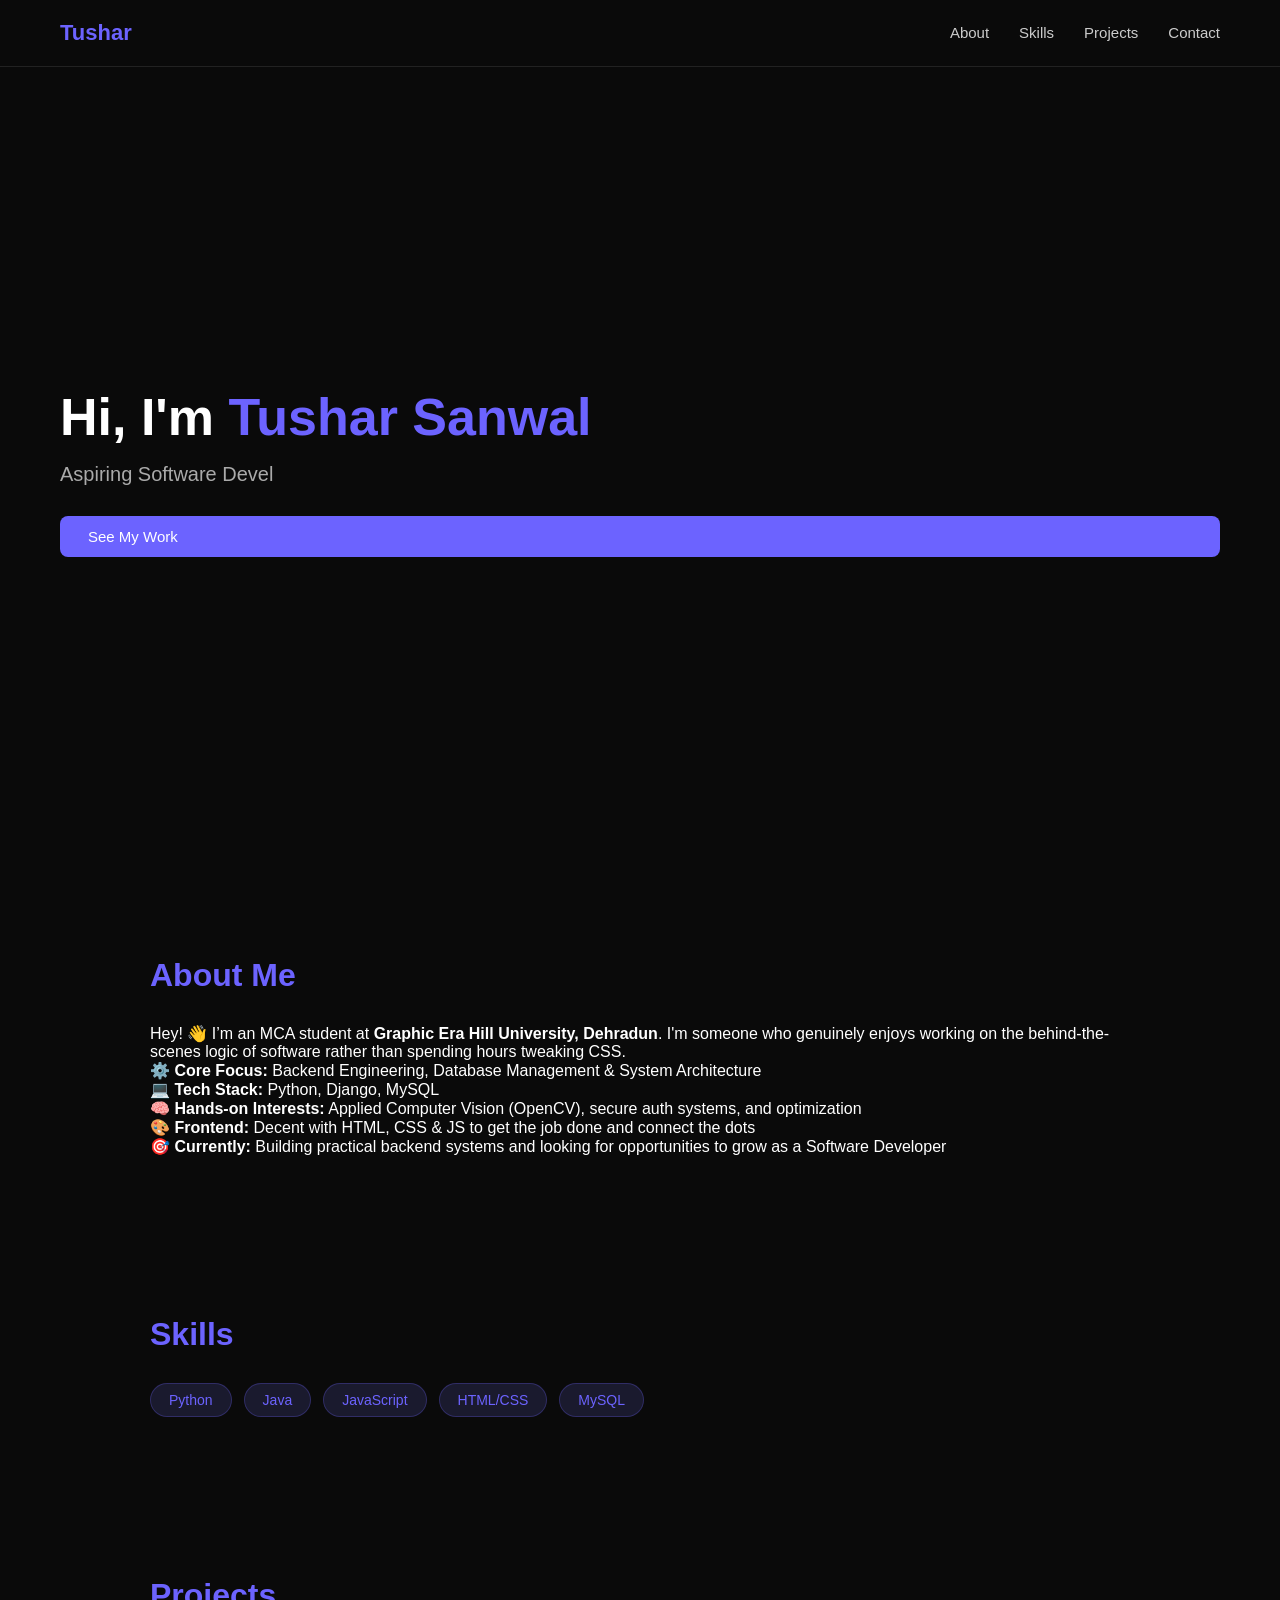
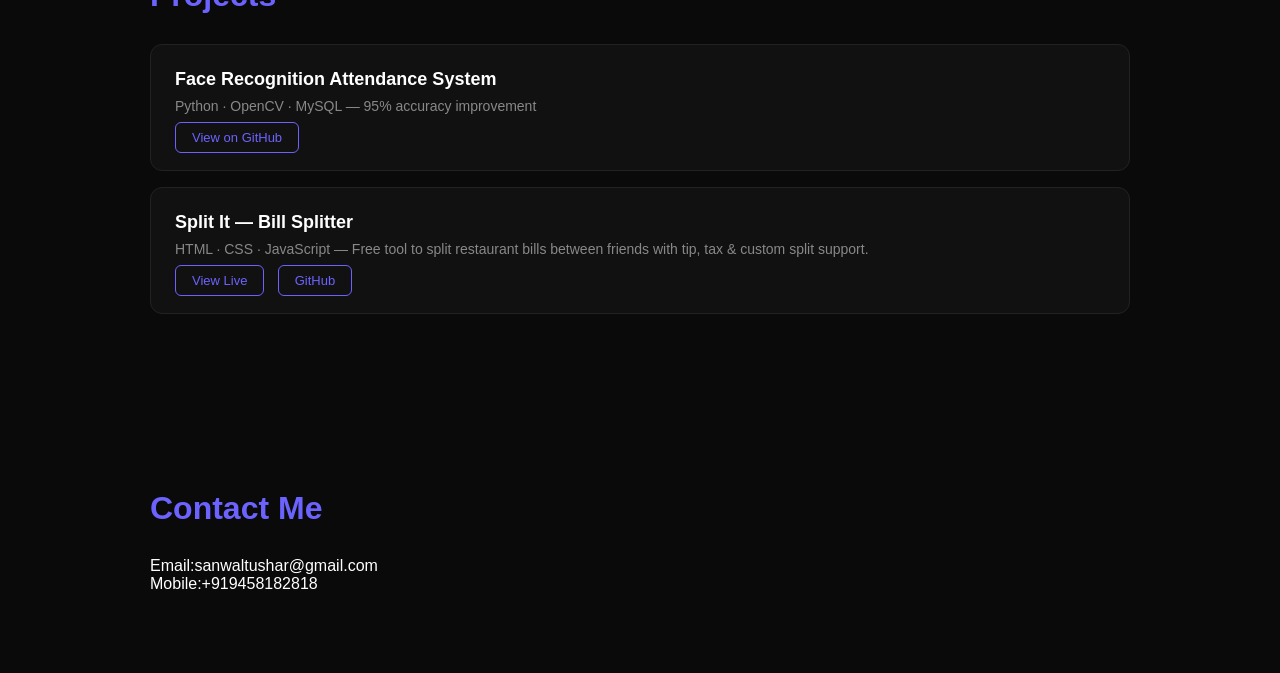
<file: index.html>
<!DOCTYPE html>
<html lang="en">
<head>
  <meta charset="UTF-8">
  <meta name="viewport" content="width=device-width, initial-scale=1.0">
  <title>Tushar Sanwal | MCA Student</title>
  <link rel="stylesheet" href="style.css">
</head>
<body>

  <!-- Navigation -->
  <nav id="navbar">
    <div class="logo">Tushar</div>
    <ul>
      <li><a href="#about">About</a></li>
      <li><a href="#skills">Skills</a></li>
      <li><a href="#projects">Projects</a></li>
      <li><a href="#contact">Contact</a></li>
    </ul>
  </nav>

  <!-- Hero Section -->
  <section id="hero">
    <h1>Hi, I'm <span class="highlight">Tushar Sanwal</span></h1>
    <p>Aspiring Software Developer | MCA Student</p>
    <a href="#projects" class="btn">See My Work</a>
  </section>

  <!-- About Section -->
  <!-- About Section -->
<section id="about">
  <h2>About Me</h2>
  <p>
    Hey! 👋 I’m an MCA student at <strong>Graphic Era Hill University, Dehradun</strong>. I'm someone who genuinely enjoys working on the behind-the-scenes logic of software rather than spending hours tweaking CSS.
  </p>

  <div class="about-highlights">
    <p>⚙️ <strong>Core Focus:</strong> Backend Engineering, Database Management & System Architecture</p>
    <p>💻 <strong>Tech Stack:</strong> Python, Django, MySQL</p>
    <p>🧠 <strong>Hands-on Interests:</strong> Applied Computer Vision (OpenCV), secure auth systems, and optimization</p>
    <p>🎨 <strong>Frontend:</strong> Decent with HTML, CSS & JS to get the job done and connect the dots</p>
    <p>🎯 <strong>Currently:</strong> Building practical backend systems and looking for opportunities to grow as a Software Developer</p>
  </div>
</section>

  <!-- Skills Section -->
  <section id="skills">
    <h2>Skills</h2>
    <div class="skills-grid">
      <span class="skill-tag">Python</span>
      <span class="skill-tag">Java</span>
      <span class="skill-tag">JavaScript</span>
      <span class="skill-tag">HTML/CSS</span>
      <span class="skill-tag">MySQL</span>
    </div>
  </section>

  <!-- Projects Section -->
  <section id="projects">
    <h2>Projects</h2>
    <div class="project-card">
      <h3>Face Recognition Attendance System</h3>
      <p>Python · OpenCV · MySQL — 95% accuracy improvement</p>
     <a href="https://github.com/SanwalTushar/smart-college-management-face-recognition" target="_blank" class="btn-small">View on GitHub</a>
    </div>
    <div class="project-card">
      <h3>Split It — Bill Splitter</h3>
      <p>HTML · CSS · JavaScript — Free tool to split restaurant bills between friends with tip, tax & custom split support.</p>
      <a href="https://bill-splitter-nine-brown.vercel.app" target="_blank" class="btn-small">View Live</a>
      &nbsp;
      <a href="https://github.com/SanwalTushar/bill-splitter" target="_blank" class="btn-small">GitHub</a>
    </div>
  </section>

  <!-- Contact Section -->
  <section id="contact">
    <h2>Contact Me</h2>
    <p>Email:sanwaltushar@gmail.com</p>
    <p>Mobile:+919458182818</p>
  </section>

  <script src="script.js"></script>
</body>
</html>
</file>
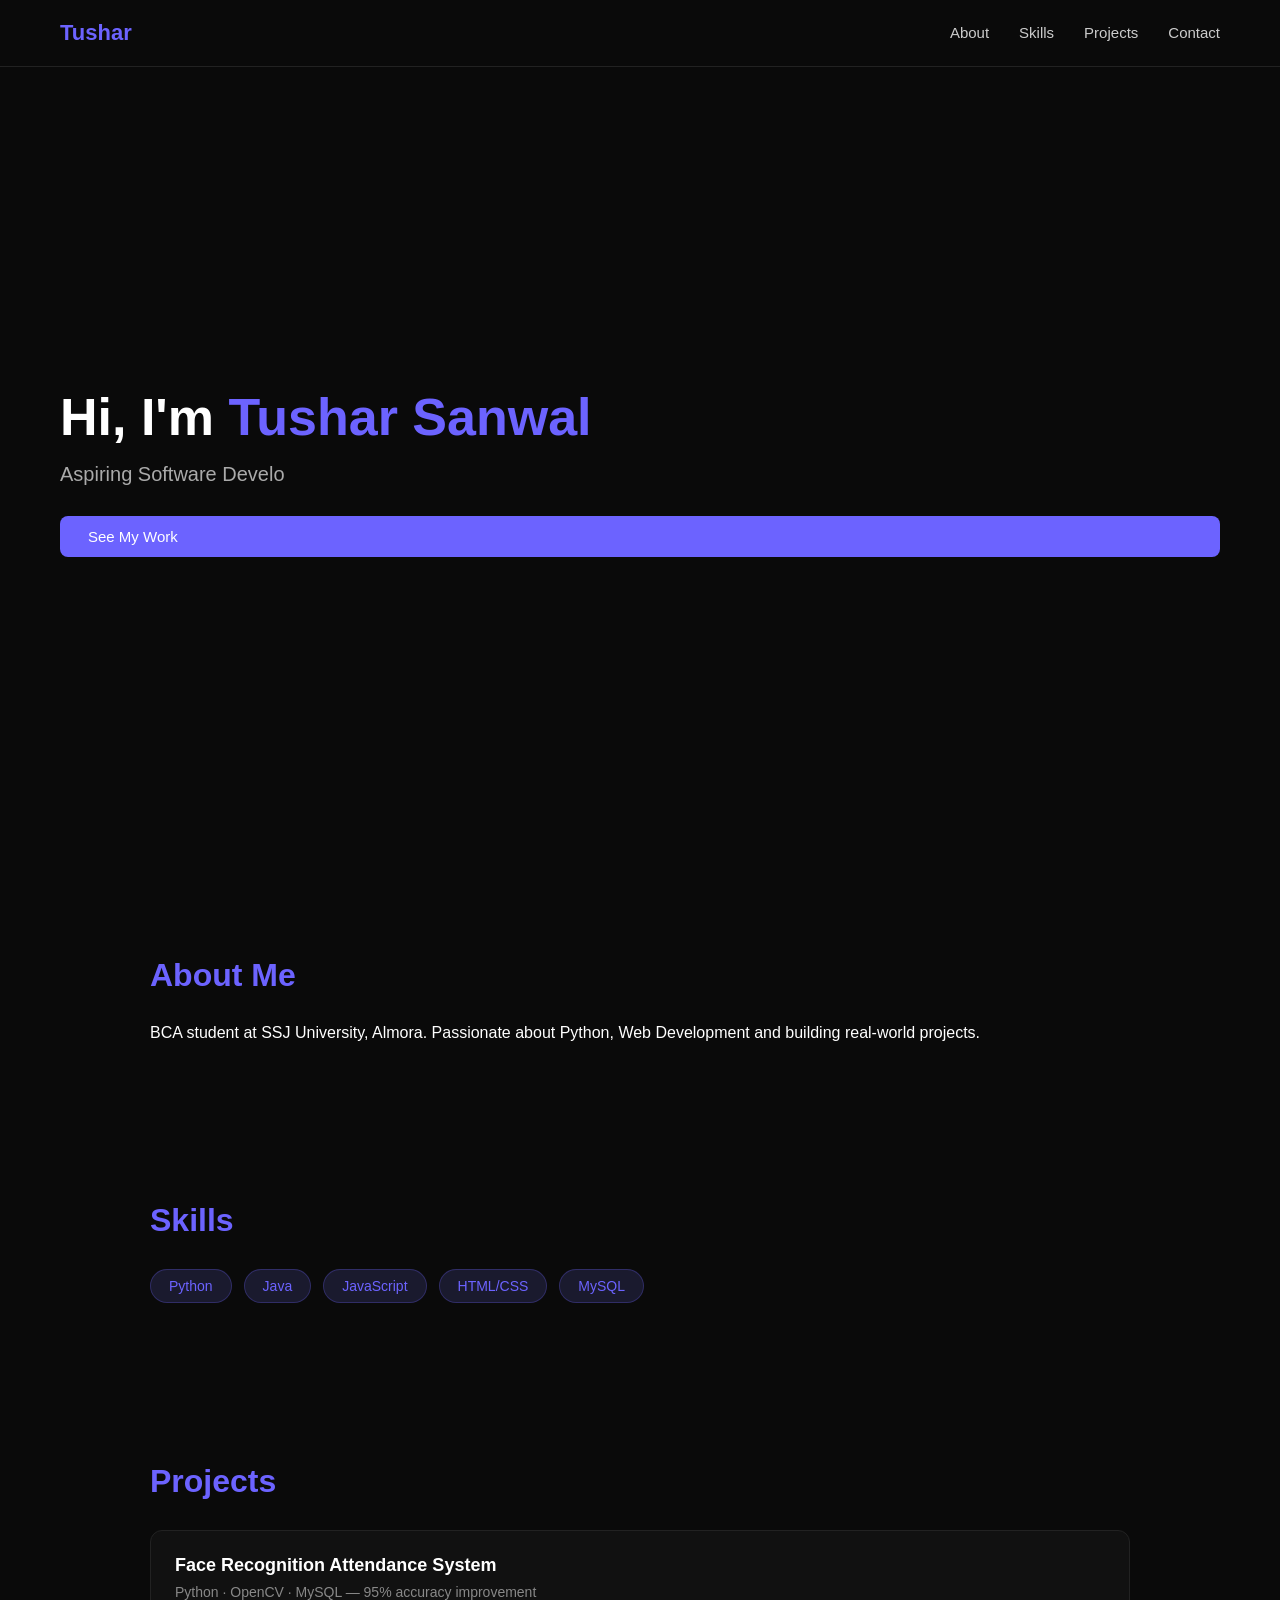
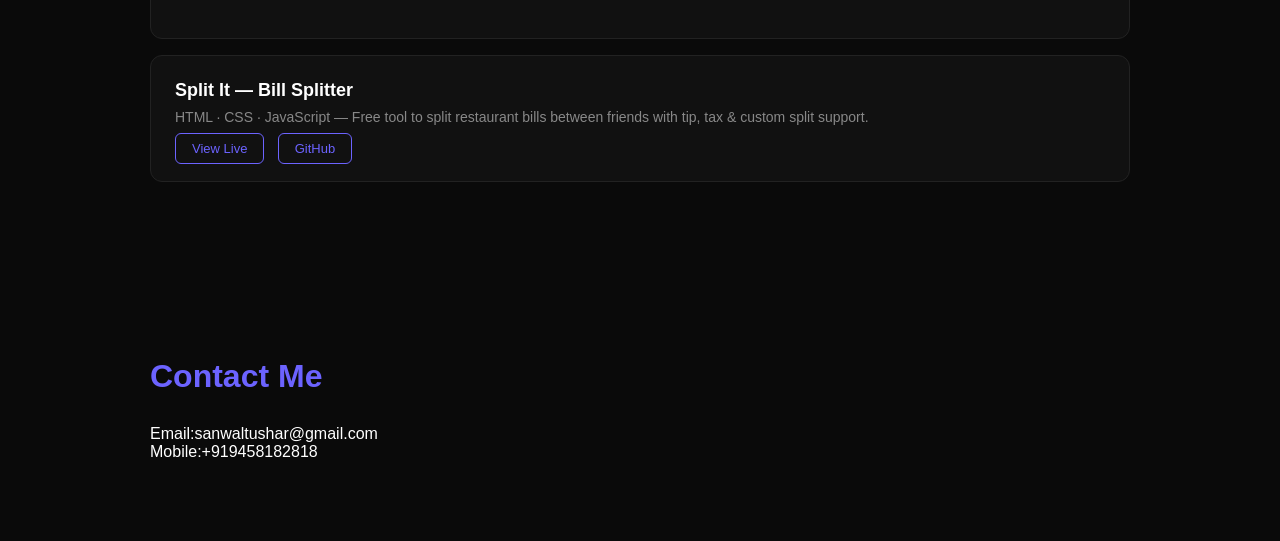
<file: portfolio-index.html>
<!DOCTYPE html>
<html lang="en">
<head>
  <meta charset="UTF-8">
  <meta name="viewport" content="width=device-width, initial-scale=1.0">
  <title>Tushar Sanwal | BCA Student</title>
  <link rel="stylesheet" href="style.css">
</head>
<body>

  <!-- Navigation -->
  <nav id="navbar">
    <div class="logo">Tushar</div>
    <ul>
      <li><a href="#about">About</a></li>
      <li><a href="#skills">Skills</a></li>
      <li><a href="#projects">Projects</a></li>
      <li><a href="#contact">Contact</a></li>
    </ul>
  </nav>

  <!-- Hero Section -->
  <section id="hero">
    <h1>Hi, I'm <span class="highlight">Tushar Sanwal</span></h1>
    <p>Aspiring Software Developer | BCA Student</p>
    <a href="#projects" class="btn">See My Work</a>
  </section>

  <!-- About Section -->
  <section id="about">
    <h2>About Me</h2>
    <p>BCA student at SSJ University, Almora.
       Passionate about Python, Web Development
       and building real-world projects.</p>
  </section>

  <!-- Skills Section -->
  <section id="skills">
    <h2>Skills</h2>
    <div class="skills-grid">
      <span class="skill-tag">Python</span>
      <span class="skill-tag">Java</span>
      <span class="skill-tag">JavaScript</span>
      <span class="skill-tag">HTML/CSS</span>
      <span class="skill-tag">MySQL</span>
    </div>
  </section>

  <!-- Projects Section -->
  <section id="projects">
    <h2>Projects</h2>
    <div class="project-card">
      <h3>Face Recognition Attendance System</h3>
      <p>Python · OpenCV · MySQL — 95% accuracy improvement</p>
      <!-- <a href="#" class="btn-small">View on GitHub</a> -->
    </div>
    <div class="project-card">
      <h3>Split It — Bill Splitter</h3>
      <p>HTML · CSS · JavaScript — Free tool to split restaurant bills between friends with tip, tax & custom split support.</p>
      <a href="https://bill-splitter-nine-brown.vercel.app" target="_blank" class="btn-small">View Live</a>
      &nbsp;
      <a href="https://github.com/SanwalTushar/bill-splitter" target="_blank" class="btn-small">GitHub</a>
    </div>
  </section>

  <!-- Contact Section -->
  <section id="contact">
    <h2>Contact Me</h2>
    <p>Email:sanwaltushar@gmail.com</p>
    <p>Mobile:+919458182818</p>
  </section>

  <script src="script.js"></script>
</body>
</html>
</file>
<file: style.css>
* { margin: 0; padding: 0; box-sizing: border-box; }

body {
  font-family: 'Segoe UI', sans-serif;
  background: #0a0a0a;
  color: #ffffff;
  scroll-behavior: smooth;
}

/* Navbar */
nav {
  display: flex;
  justify-content: space-between;
  align-items: center;
  padding: 20px 60px;
  background: #0a0a0a;
  position: sticky;
  top: 0;
  z-index: 100;
  border-bottom: 1px solid #222;
}
nav .logo { font-size: 22px; font-weight: bold; color: #6C63FF; }
nav ul { list-style: none; display: flex; gap: 30px; }
nav ul a { color: #ccc; text-decoration: none; font-size: 15px; }
nav ul a:hover { color: #6C63FF; }

/* Sections */
section {
  padding: 80px 60px;
  max-width: 1100px;
  margin: 0 auto;
}
h1 { font-size: 52px; margin-bottom: 16px; }
h2 { font-size: 32px; margin-bottom: 30px; color: #6C63FF; }
.highlight { color: #6C63FF; }

/* Hero */
#hero {
  min-height: 90vh;
  display: flex;
  flex-direction: column;
  justify-content: center;
  max-width: 100%;
  padding: 80px 60px;
}
#hero p { font-size: 20px; color: #aaa; margin-bottom: 30px; }

/* Buttons */
.btn {
  background: #6C63FF;
  color: white;
  padding: 12px 28px;
  border-radius: 8px;
  text-decoration: none;
  font-size: 15px;
  display: inline-block;
}
.btn-small {
  background: transparent;
  border: 1px solid #6C63FF;
  color: #6C63FF;
  padding: 7px 16px;
  border-radius: 6px;
  text-decoration: none;
  font-size: 13px;
}
/* Skills */
.skills-grid { display: flex; flex-wrap: wrap; gap: 12px; }
.skill-tag {
  background: #1a1a2e;
  color: #6C63FF;
  padding: 8px 18px;
  border-radius: 20px;
  border: 1px solid #6C63FF44;
  font-size: 14px;
}

/* Project card */
.project-card {
  background: #111;
  border: 1px solid #222;
  border-radius: 12px;
  padding: 24px;
  margin-bottom: 16px;
}
.project-card h3 { font-size: 18px; margin-bottom: 8px; }
.project-card p { color: #888; font-size: 14px; margin-bottom: 14px; }
</file>
